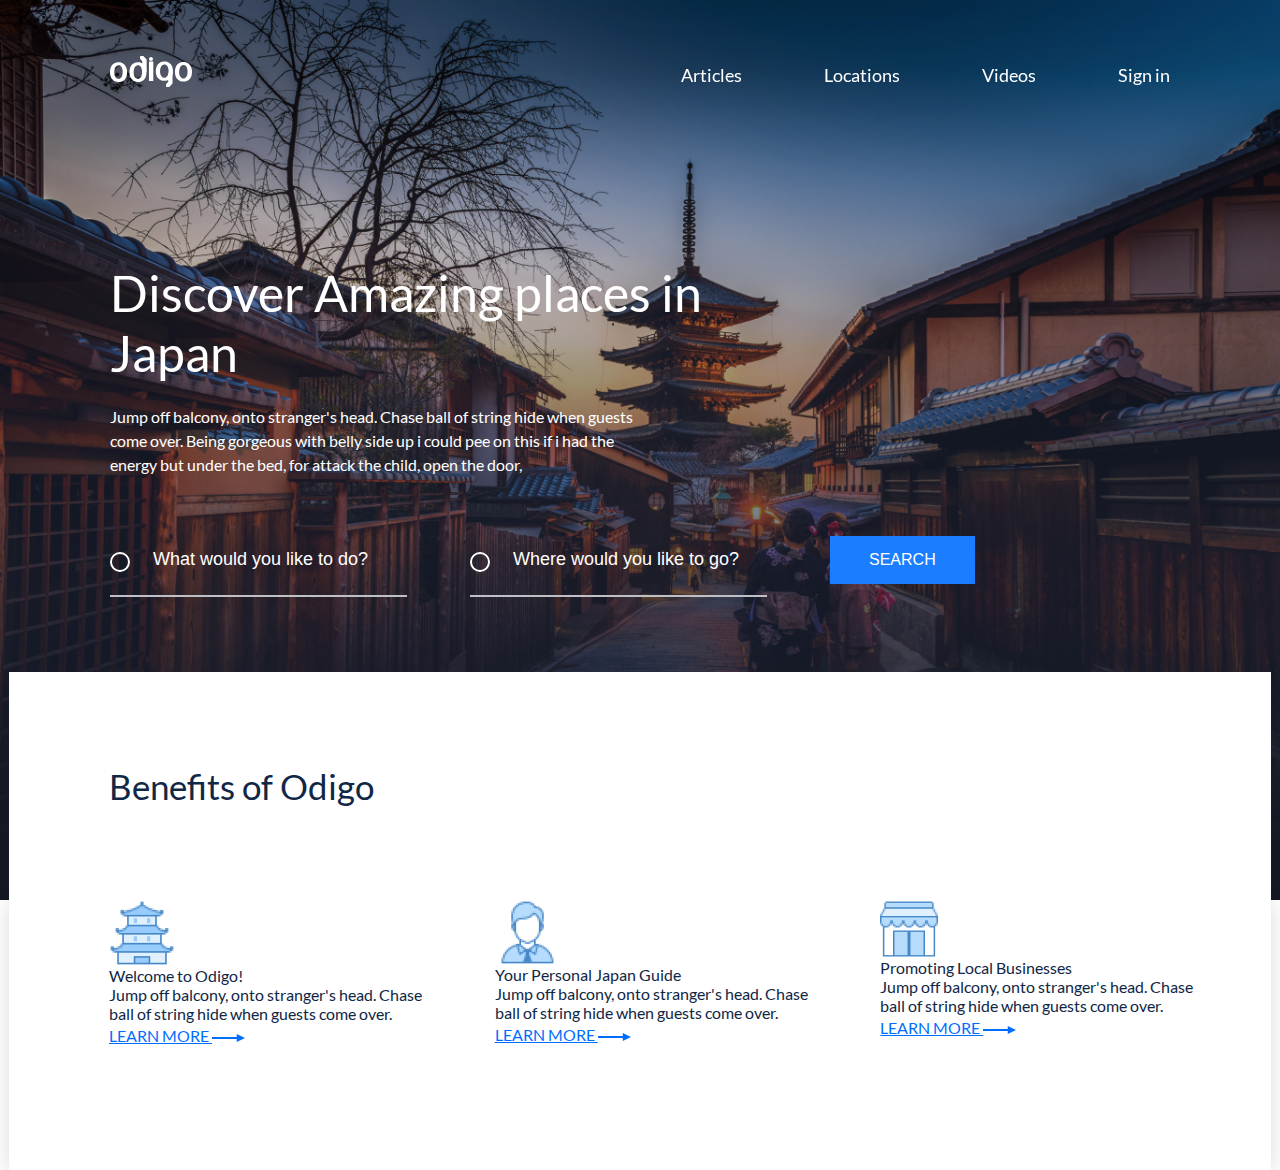
<file: travel/index.html>
<!DOCTYPE html>
<html lang="en">
<head>
    <meta charset="UTF-8">
    <meta name="viewport" content="width=device-width, initial-scale=1.0">
    <title>Discover Amazing places in Japan</title>
    <link rel="stylesheet" href="./css/reset.css">
    <link rel="stylesheet" href="./css/style.css">
</head>
<body>
    <header class="header">
    <div class="wrapper">
        <div class="header__wrapper">
            <div class="header__logo">
                <a href="/" class="header__logo-link">
                    <img src="./img/svg/odigo.svg" alt="Discover Amazing places in Japan" class="header__logo-pic">
                </a>
            </div>

            <nav class="header__nav">
                <ul class="header__list">
                    <li class="header__item">
                        <a href="#!" class="header__link">Articles</a>
                    </li>
                    <li class="header__item">
                        <a href="#!" class="header__link">Locations</a>
                    </li>
                    <li class="header__item">
                        <a href="#!" class="header__link">Videos</a>
                    </li>
                    <li class="header__item">
                        <a href="#!" class="header__link">Sign in</a>
                    </li>
                </ul>
            </nav>
        </div>
    </div>
    </header>

    <main class="main">
        <section class="intro">
            <div class="wrapper">
                <h1 class="intro__title">
                    Discover Amazing places in Japan
                </h1>
                <p class="intro__subtitle">
                    Jump off balcony, onto stranger's head. Chase ball of string hide when guests come over. Being gorgeous with belly side up i could pee on this if i had the energy but under the bed, for attack the child, open the door, 
                </p>
                <form class="search-form">
                    <fieldset class="search-form__wrap">
                        <p>
                            <input type="text" name="user-like-to-do" class="search-form__field" placeholder="What would you like to do?">
                            <input type="text" name="user-like-to-go" class="search-form__field" placeholder="Where would you like to go?">
                            <button type="submit" class="search-form__submit">search</button>
                        </p>
                    </fieldset>
                </form>
            </div>
        </section>
        <section class="benefits">
            <div class="benefits__wrap">
                <h2 class="benefits__title">
                    Benefits of Odigo
                </h2>
                <div class="benefits_cards">
                    <div class="benefit_card">
                        <div class="benefits__card-pic">
                            <img src="./img/svg/Tower.jpg" alt="Tower" class="benefits__card-thumb">
                        </div>
                        <h3 class="benefits__card-title">
                            Welcome to Odigo!
                         </h3>
                        <p class="benefits__card-desc">
                            Jump off balcony, onto stranger's head. Chase ball of string hide when guests come over.
                        </p>
                        <a href="#" class="benefits__card-more">
                            LEARN MORE
                            <img src="./img/svg/Shape.svg" alt="Shape" class="benefits-shape">
                        </a>
                    </div>
                    <div class="benefit_card">
                        <div class="benefits__card-pic">
                            <img src="./img/svg/Personality.jpg" alt="Person" class="benefits__card-thumb">
                        </div>
                        <h3 class="benefits__card-title">
                            Your Personal Japan Guide
                        </h3>
                        <p class="benefits__card-desc">
                            Jump off balcony, onto stranger's head. Chase ball of string hide when guests come over.
                        </p>
                        <a href="#" class="benefits__card-more">
                            LEARN MORE
                            <img src="./img/svg/Shape.svg" alt="Shape" class="benefits-shape">
                        </a>
                    </div>
                    <div class="benefit_card">
                        <div class="benefits__card-pic">
                            <img src="./img/svg/Business.jpg" alt="Business" class="benefits__card-thumb">
                        </div>
                        <h3 class="benefits__card-title">
                            Promoting Local Businesses
                        </h3>
                        <p class="benefits__card-desc">
                            Jump off balcony, onto stranger's head. Chase ball of string hide when guests come over.
                        </p>
                        <a href="#" class="benefits__card-more">
                            LEARN MORE
                            <img src="./img/svg/Shape.svg" alt="Shape" class="benefits-shape">
                        </a>
                    </div>
                </div>
            </div>
        </section>

    </main>
</body>
</html>
</file>
<file: travel/css/style.css>
/* lato-regular - latin */
@font-face {
    font-display: swap; /* Check https://developer.mozilla.org/en-US/docs/Web/CSS/@font-face/font-display for other options. */
    font-family: 'Lato';
    font-style: normal;
    font-weight: 400;
    src: url('../fonts/lato-v24-latin-regular.woff2') format('woff2'); /* Chrome 36+, Opera 23+, Firefox 39+, Safari 12+, iOS 10+ */
  }
  /* lato-700 - latin */
  @font-face {
    font-display: swap; /* Check https://developer.mozilla.org/en-US/docs/Web/CSS/@font-face/font-display for other options. */
    font-family: 'Lato';
    font-style: normal;
    font-weight: 700;
    src: url('../fonts/lato-v24-latin-700.woff2') format('woff2'); /* Chrome 36+, Opera 23+, Firefox 39+, Safari 12+, iOS 10+ */
  }
  /* lato-900 - latin */
  @font-face {
    font-display: swap; /* Check https://developer.mozilla.org/en-US/docs/Web/CSS/@font-face/font-display for other options. */
    font-family: 'Lato';
    font-style: normal;
    font-weight: 900;
    src: url('../fonts/lato-v24-latin-900.woff2') format('woff2'); /* Chrome 36+, Opera 23+, Firefox 39+, Safari 12+, iOS 10+ */
  }

html {
    box-sizing:border-box;
}

*,*::before,*::after {
    box-sizing: inherit;
}

body {
  font-family: 'Lato';
  font-style: normal;
  font-size: 16px;
  line-height: 1.2;
  font-weight: normal;
  color: #102746;
}

/* Header style start*/
.header__wrapper {
  display: flex;
  flex-wrap:wrap;
  align-items: flex-end;
  justify-content: space-between;
  padding-top: 56px;
}

.header__list {
  display: flex;
  flex-wrap:wrap;
}



.header__item {
  margin-right: 82px;
}

.header__item:last-child {
  margin-right: 0px;
}

.header__link {
  font-size: 18px;
  line-height: 24px;
  text-decoration: none;
  color: white;
}

.item {
    width:200px;
    height:100px;
    background-color: green;
    padding: 20px;
}

.wrapper {
  max-width: 1060px;
  margin: 0 auto; /*Выравнивание по центру, данное свойство будет выранивать внутри его родителя по центру */
}

.header {
 /* background-color: #000;*/
  position: fixed;
  top:0;
  left: 0;
  width: 100%;
}

.header__link:hover, .header__link:focus, .header__link:active{
  opacity: .75;
}
/* Header style end */


.intro {
  height: 100vh;
  background: url(../img/intro-bg.jpg) no-repeat center;
  background-size: cover;
  padding-top: 263px;
}

.intro__title {
  max-width: 619px;
  color:white;
  font-size: 50px;
  font-style: normal;
  line-height: normal;
  font-weight: 500;
  margin-bottom: 22px;
}

.intro__subtitle {
  color: white;
  font-size: 16px;
  font-style: normal;
  font-weight: 400;
  line-height: 24px;
  max-width: 546px; 
  margin-bottom: 59px;
}

.search-form {
  display: flex;
  flex-wrap:wrap;
}

.search-form__field {
  width:297px;
  background: transparent url(../img/svg/circle_icon.svg) no-repeat left 6px;
  border: 0;
  border-bottom: 2px solid #BFC0C5;
  margin-right: 60px;
  padding-left: 43px;
  padding-bottom: 24px;
  font-weight: 500;
  line-height: 24px;
  font-size: 18px;
  color: #fff;
}

.search-form__field::placeholder {
  font-weight: 500;
  font-size: 18px;
  color: #fff;
}
.search-form__submit:hover,.search-form__submit:active,.search-form__submit:focus {
  background: #306ab7;
}

.search-form__submit {
  text-transform: uppercase;
  background: #1B7DFF;
  border: 0;
  padding: 15px 39px;
  color: white;
}


.benefits__wrap {
  max-width: 1262px;
  margin: 0 auto;
  box-shadow: 0px 2px 20px 0px rgba(21, 24, 36, 0.16);
  background-color: #fff;
  position:relative;
}

.benefits__title {
  font-size: 35px;
  font-style: normal;
  font-weight: 500;
  line-height: normal;
  color:#102746;
  padding: 93px 100px 93px 100px;
  top: 0;
  left: 0;
  position:absolute;
  transform: translateY(-100%);
  background-color: #fff;
  width:100%;
  }


.benefits_cards {
  height: 30vh;
  display: grid;
  grid-template-columns: repeat(3, 1fr);
  grid-column-gap: 55px;
  margin-right: 60px;
  padding-left: 100px;
}
.benefits_card-pic {
  max-width: 66px;
  margin-bottom: 37px;
}
.benefits_card-thumb {
  display: block;
}
.benefits_card-title {
  color: #000;
font-size: 18px;
font-style: normal;
font-weight: 500;
line-height: 24px; /* 133.333% */
margin-bottom: 26px;
}
.benefits_card-desc {
  color: #000;
font-size: 16px;
font-style: normal;
font-weight: 400;
line-height: 14px; /* 150% */
width: 317px;
margin-bottom: 39px;
}
.benefits__card-more {
  color: #006DFE;
font-size: 16px;
font-style: normal;
font-weight: 400;
line-height: 24px; /* 150% */
margin-right: 26px;
}
.benefits-sharp {
  width: 33px;
}
</file>
